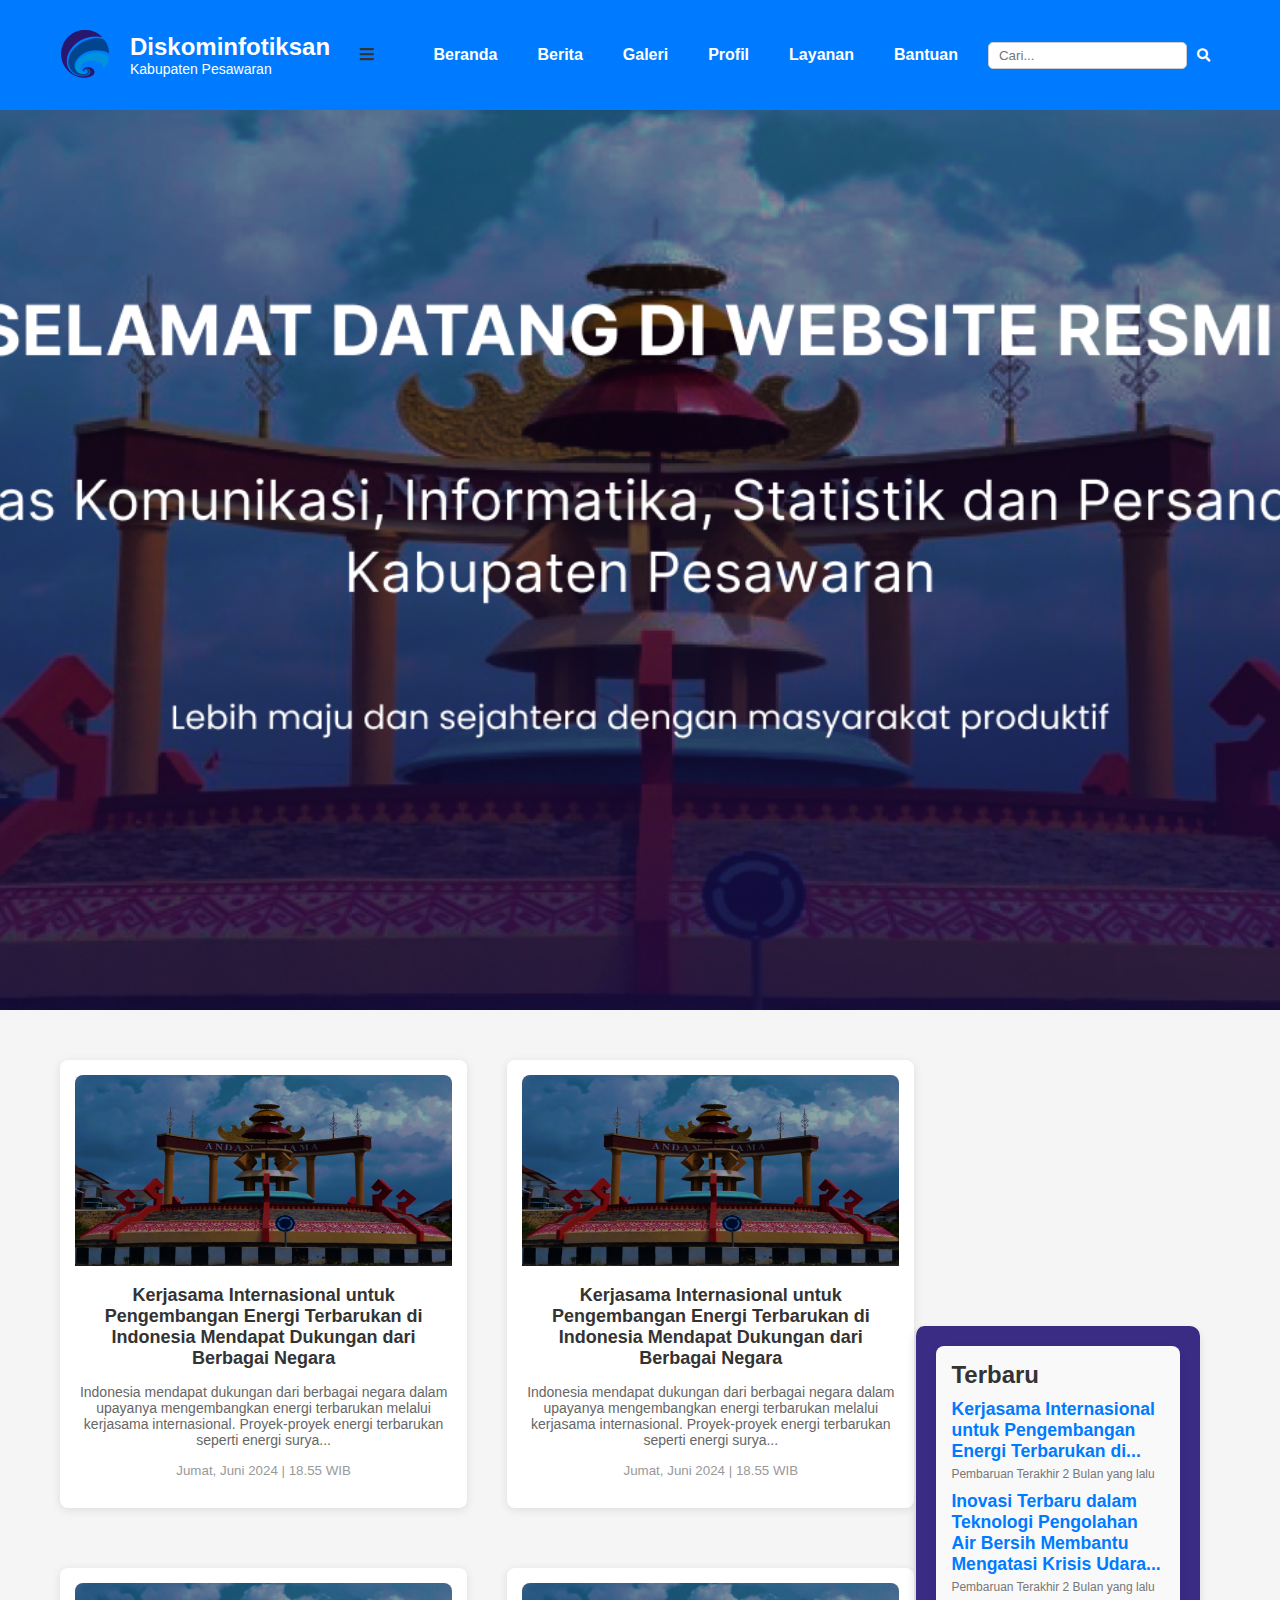
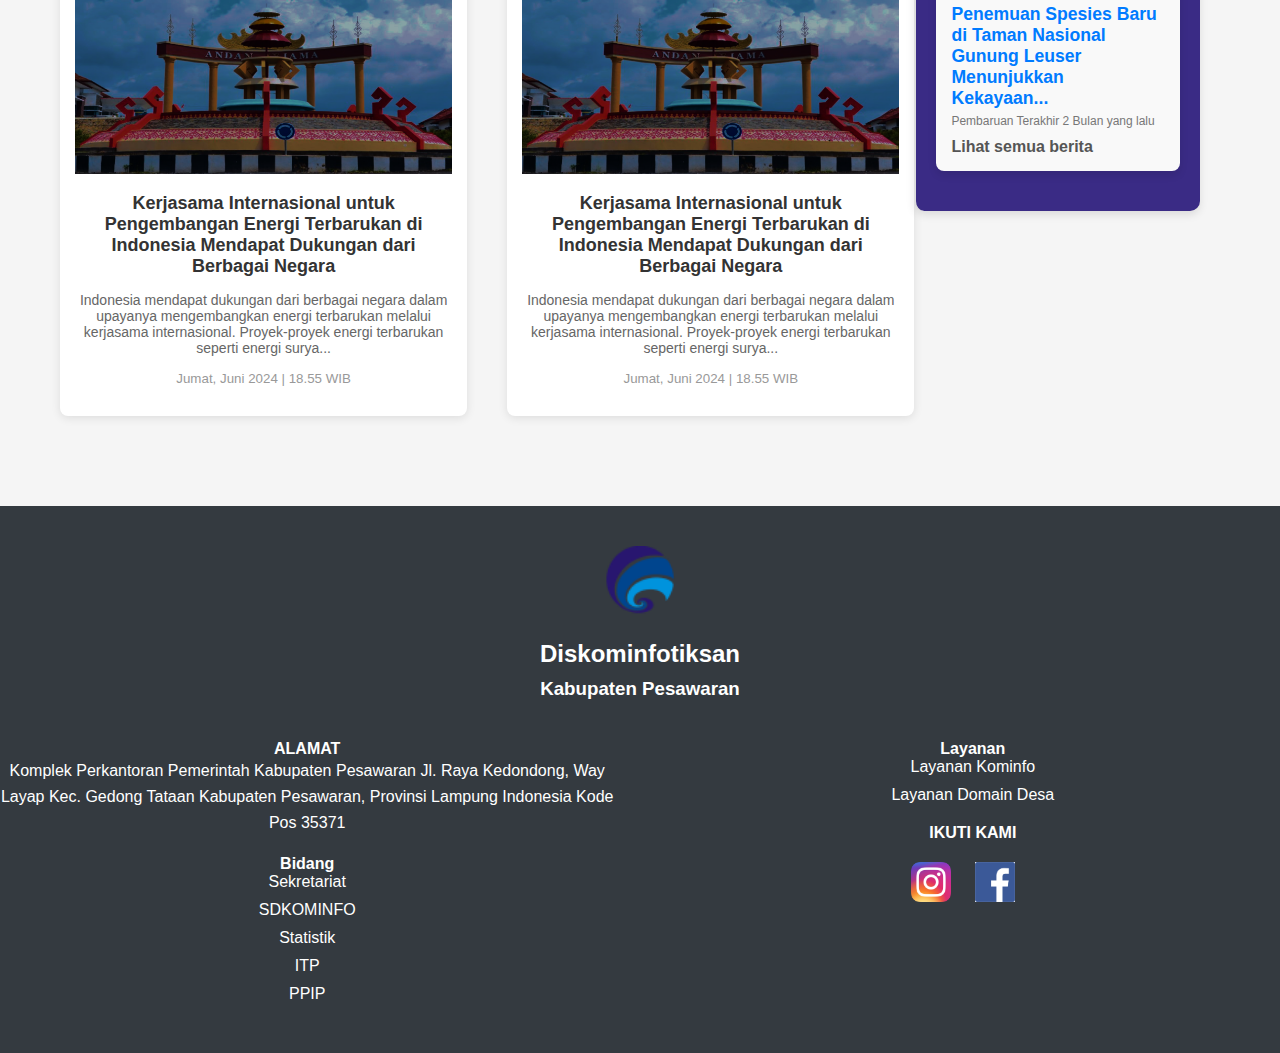
<file: index.html>
<!DOCTYPE html>
<html lang="en">
  <head>
    <meta charset="UTF-8" />
    <meta name="viewport" content="width=device-width, initial-scale=1.0" />
    <title>Diskominfotiksan</title>
    <link rel="stylesheet" href="style.css" />
    <link
      rel="stylesheet"
      href="https://cdnjs.cloudflare.com/ajax/libs/font-awesome/5.15.3/css/all.min.css"
    />
    <link
    href="https://fonts.googleapis.com/css2?family=Roboto:wght@400;700&display=swap"
    rel="stylesheet"
  />
  </head>
  <body>
    <header>
      <div class="container">
        <div class="logo">
          <img src="assets/logo-diskominfo.png" alt="Logo" />
          <div class="logo-text">
            <h2>Diskominfotiksan</h2>
            <p>Kabupaten Pesawaran</p>
          </div>
        </div>
        <div class="menu-toggle">
          <i class="fas fa-bars"></i>
        </div>
        <div class="nav-search-container">
          <nav class="nav">
            <ul class="nav-menu">
              <li><a href="index.html" class="nav-link">Beranda</a></li>
              <li><a href="navbar/berita.html" class="nav-link">Berita</a></li>
              <li><a href="navbar/galeri.html" class="nav-link">Galeri</a></li>
              <li><a href="navbar/profil.html" class="nav-link">Profil</a></li>
              <li><a href="navbar/layanan.html" class="nav-link">Layanan</a></li>
              <li><a href="navbar/bantuan.html" class="nav-link">Bantuan</a></li>
            </ul>
          </nav>
          <div class="search">
            <input type="text" placeholder="Cari..." class="search-input" />
            <button type="submit" class="search-btn">
              <i class="fas fa-search"></i>
            </button>
          </div>
        </div>
      </div>
    </header>
    

    <div class="slider-container">
      <img
        src="assets/Slider01.png"
        alt="Selamat datang di Kominfotiksan"
        class="slider-image"
      />
    </div>

    <div class="main-content-container">
      <div class="container">
        <div class="content">
          <div class="row">
            <div class="card">
              <img src="assets/Slider1.png" alt="Kerjasama Internasional" />
              <h2>
                Kerjasama Internasional untuk Pengembangan Energi Terbarukan di
                Indonesia Mendapat Dukungan dari Berbagai Negara
              </h2>
              <p>
                Indonesia mendapat dukungan dari berbagai negara dalam upayanya
                mengembangkan energi terbarukan melalui kerjasama internasional.
                Proyek-proyek energi terbarukan seperti energi surya...
              </p>
              <small>Jumat, Juni 2024 | 18.55 WIB</small>
            </div>
    
            <div class="card">
              <img src="assets/Slider1.png" alt="Kerjasama Internasional" />
              <h2>
                Kerjasama Internasional untuk Pengembangan Energi Terbarukan di
                Indonesia Mendapat Dukungan dari Berbagai Negara
              </h2>
              <p>
                Indonesia mendapat dukungan dari berbagai negara dalam upayanya
                mengembangkan energi terbarukan melalui kerjasama internasional.
                Proyek-proyek energi terbarukan seperti energi surya...
              </p>
              <small>Jumat, Juni 2024 | 18.55 WIB</small>
            </div>
          </div>
          <div class="row">
            <div class="card">
              <img src="assets/Slider1.png" alt="Kerjasama Internasional" />
              <h2>
                Kerjasama Internasional untuk Pengembangan Energi Terbarukan di
                Indonesia Mendapat Dukungan dari Berbagai Negara
              </h2>
              <p>
                Indonesia mendapat dukungan dari berbagai negara dalam upayanya
                mengembangkan energi terbarukan melalui kerjasama internasional.
                Proyek-proyek energi terbarukan seperti energi surya...
              </p>
              <small>Jumat, Juni 2024 | 18.55 WIB</small>
            </div>
    
            <div class="card">
              <img src="assets/Slider1.png" alt="Kerjasama Internasional" />
              <h2>
                Kerjasama Internasional untuk Pengembangan Energi Terbarukan di
                Indonesia Mendapat Dukungan dari Berbagai Negara
              </h2>
              <p>
                Indonesia mendapat dukungan dari berbagai negara dalam upayanya
                mengembangkan energi terbarukan melalui kerjasama internasional.
                Proyek-proyek energi terbarukan seperti energi surya...
              </p>
              <small>Jumat, Juni 2024 | 18.55 WIB</small>
            </div>
          </div>
        </div>

          <div class="sidebar">
            <div class="latest">
              <h3>Terbaru</h3>
              <div class="item">
                <h4>
                  Kerjasama Internasional untuk Pengembangan Energi Terbarukan
                  di...
                </h4>
                <p>Pembaruan Terakhir 2 Bulan yang lalu</p>
              </div>
              <div class="item">
                <h4>
                  Inovasi Terbaru dalam Teknologi Pengolahan Air Bersih Membantu
                  Mengatasi Krisis Udara...
                </h4>
                <p>Pembaruan Terakhir 2 Bulan yang lalu</p>
              </div>
              <div class="item">
                <h4>
                  Penemuan Spesies Baru di Taman Nasional Gunung Leuser
                  Menunjukkan Kekayaan...
                </h4>
                <p>Pembaruan Terakhir 2 Bulan yang lalu</p>
              </div>
              <a href="#" style="text-decoration: none; color: #555"
                >Lihat semua berita</a
              >
            </div>
          </div>
        </div>
      </div>
    </div>

    <!-- Footer Section -->
    <footer>
      <!-- Logo and Name at the top -->
      <div class="footer-header">
        <img src="assets/logo-diskominfo.png" alt="Logo" class="footer-logo" />
        <div class="footer-logo-text">
          <h2>Diskominfotiksan</h2>
          <h3>Kabupaten Pesawaran</h3>
        </div>
      </div>

      <!-- Footer content in two columns below the logo -->
      <div class="footer-content">
        <div class="footer-left">
          <h4>ALAMAT</h4>
          <p>
            Komplek Perkantoran Pemerintah Kabupaten Pesawaran Jl. Raya
            Kedondong, Way Layap Kec. Gedong Tataan Kabupaten Pesawaran,
            Provinsi Lampung Indonesia Kode Pos 35371
          </p>

          <h4>Bidang</h4>
          <ul>
            <li>Sekretariat</li>
            <li>SDKOMINFO</li>
            <li>Statistik</li>
            <li>ITP</li>
            <li>PPIP</li>
          </ul>
        </div>
        <div class="footer-right">
          <h4>Layanan</h4>
          <ul>
            <li>Layanan Kominfo</li>
            <li>Layanan Domain Desa</li>
          </ul>

          <h4>IKUTI KAMI</h4>
          <div class="social-icons">
            <a href="https://www.instagram.com" target="instagram">
              <img src="assets/Instagram_icon.png.webp" alt="Instagram" />
            </a>
            <a href="https://www.facebook.com" target="facebook">
              <img src="assets/fb.png" alt="Facebook" />
            </a>
          </div>
        </div>
      </div>
    </footer>

    <script src="scripts.js"></script>
  </body>
</html>
</file>
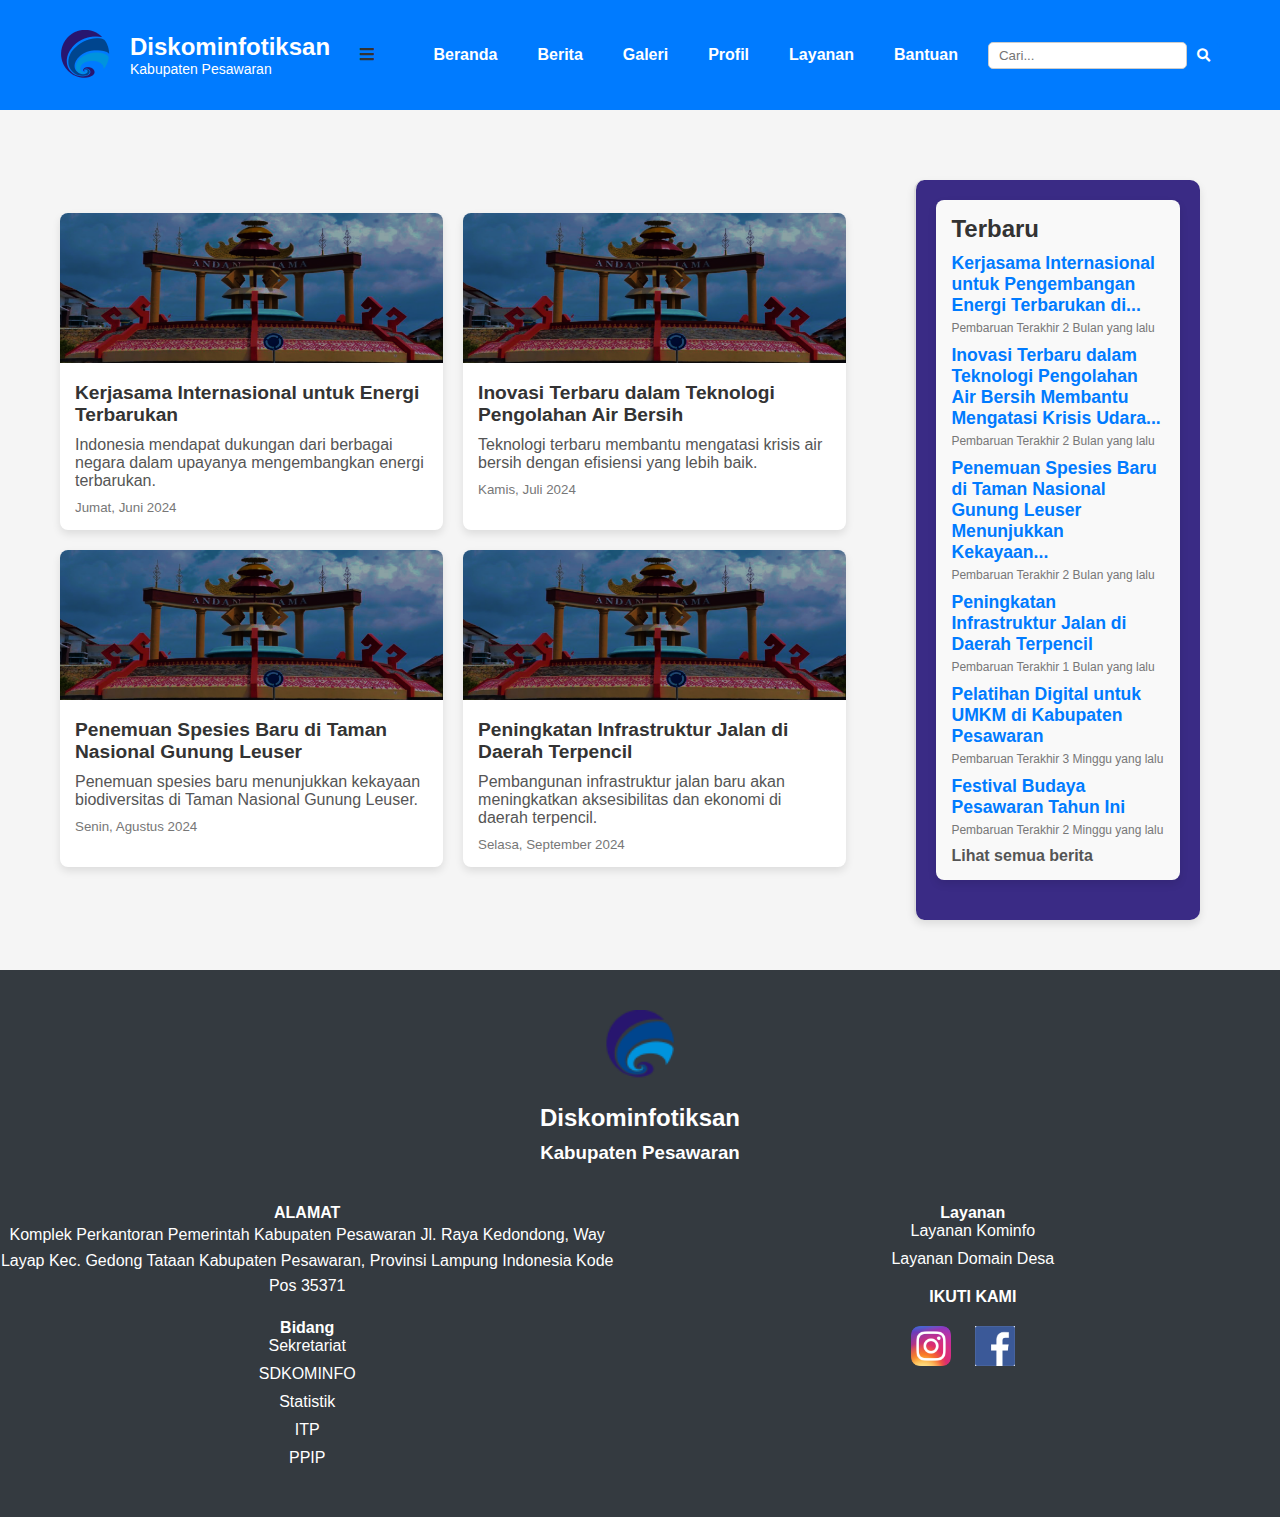
<file: navbar/berita.html>
<!DOCTYPE html>
<html lang="id">
  <head>
    <meta charset="UTF-8" />
    <meta name="viewport" content="width=device-width, initial-scale=1.0" />
    <title>Berita - Diskominfotiksan</title>
    <link rel="stylesheet" href="../style.css" />
    <link
      rel="stylesheet"
      href="https://cdnjs.cloudflare.com/ajax/libs/font-awesome/5.15.3/css/all.min.css"
    />
    <link
      href="https://fonts.googleapis.com/css2?family=Roboto:wght@400;700&display=swap"
      rel="stylesheet"
    />
  </head>
  <body>
    <header>
      <div class="container">
        <div class="logo">
          <img src="../assets/logo-diskominfo.png" alt="Logo" />
          <div class="logo-text">
            <h2>Diskominfotiksan</h2>
            <p>Kabupaten Pesawaran</p>
          </div>
        </div>
        <div class="menu-toggle">
          <i class="fas fa-bars"></i>
        </div>
        <div class="nav-search-container">
          <nav class="nav">
            <ul class="nav-menu">
              <li><a href="../index.html" class="nav-link">Beranda</a></li>
              <li><a href="berita.html" class="nav-link">Berita</a></li>
              <li><a href="galeri.html" class="nav-link">Galeri</a></li>
              <li><a href="profil.html" class="nav-link">Profil</a></li>
              <li><a href="layanan.html" class="nav-link">Layanan</a></li>
              <li><a href="bantuan.html" class="nav-link">Bantuan</a></li>
            </ul>
          </nav>
          <div class="search">
            <input type="text" placeholder="Cari..." class="search-input" />
            <button type="submit" class="search-btn">
              <i class="fas fa-search"></i>
            </button>
          </div>
        </div>
      </div>
    </header>

    <div class="main-content-container">
      <div class="container">
        <div class="content">
          <div class="news-grid">
            <div class="news-card">
              <img
                src="../assets/Slider1.png"
                alt="Kerjasama Internasional"
                class="news-image"
              />
              <div class="news-info">
                <h3>Kerjasama Internasional untuk Energi Terbarukan</h3>
                <p>
                  Indonesia mendapat dukungan dari berbagai negara dalam
                  upayanya mengembangkan energi terbarukan.
                </p>
                <small>Jumat, Juni 2024</small>
              </div>
            </div>

            <div class="news-card">
              <img
                src="../assets/Slider1.png"
                alt="Inovasi Teknologi Air Bersih"
                class="news-image"
              />
              <div class="news-info">
                <h3>Inovasi Terbaru dalam Teknologi Pengolahan Air Bersih</h3>
                <p>
                  Teknologi terbaru membantu mengatasi krisis air bersih dengan
                  efisiensi yang lebih baik.
                </p>
                <small>Kamis, Juli 2024</small>
              </div>
            </div>

            <div class="news-card">
              <img
                src="../assets/Slider1.png"
                alt="Penemuan Spesies Baru"
                class="news-image"
              />
              <div class="news-info">
                <h3>Penemuan Spesies Baru di Taman Nasional Gunung Leuser</h3>
                <p>
                  Penemuan spesies baru menunjukkan kekayaan biodiversitas di
                  Taman Nasional Gunung Leuser.
                </p>
                <small>Senin, Agustus 2024</small>
              </div>
            </div>

            <div class="news-card">
              <img
                src="../assets/Slider1.png"
                alt="Peningkatan Infrastruktur Jalan"
                class="news-image"
              />
              <div class="news-info">
                <h3>Peningkatan Infrastruktur Jalan di Daerah Terpencil</h3>
                <p>
                  Pembangunan infrastruktur jalan baru akan meningkatkan
                  aksesibilitas dan ekonomi di daerah terpencil.
                </p>
                <small>Selasa, September 2024</small>
              </div>
            </div>
          </div>
        </div>

        <div class="sidebar">
          <div class="latest">
            <h3>Terbaru</h3>
            <div class="item">
              <h4>
                Kerjasama Internasional untuk Pengembangan Energi Terbarukan
                di...
              </h4>
              <p>Pembaruan Terakhir 2 Bulan yang lalu</p>
            </div>
            <div class="item">
              <h4>
                Inovasi Terbaru dalam Teknologi Pengolahan Air Bersih Membantu
                Mengatasi Krisis Udara...
              </h4>
              <p>Pembaruan Terakhir 2 Bulan yang lalu</p>
            </div>
            <div class="item">
              <h4>
                Penemuan Spesies Baru di Taman Nasional Gunung Leuser
                Menunjukkan Kekayaan...
              </h4>
              <p>Pembaruan Terakhir 2 Bulan yang lalu</p>
            </div>
            <div class="item">
              <h4>Peningkatan Infrastruktur Jalan di Daerah Terpencil</h4>
              <p>Pembaruan Terakhir 1 Bulan yang lalu</p>
            </div>
            <div class="item">
              <h4>Pelatihan Digital untuk UMKM di Kabupaten Pesawaran</h4>
              <p>Pembaruan Terakhir 3 Minggu yang lalu</p>
            </div>
            <div class="item">
              <h4>Festival Budaya Pesawaran Tahun Ini</h4>
              <p>Pembaruan Terakhir 2 Minggu yang lalu</p>
            </div>
            <a href="#" style="text-decoration: none; color: #555"
              >Lihat semua berita</a
            >
          </div>
        </div>
      </div>
    </div>

    <footer>
      <div class="footer-header">
        <img
          src="../assets/logo-diskominfo.png"
          alt="Logo"
          class="footer-logo"
        />
        <div class="footer-logo-text">
          <h2>Diskominfotiksan</h2>
          <h3>Kabupaten Pesawaran</h3>
        </div>
      </div>

      <div class="footer-content">
        <div class="footer-left">
          <h4>ALAMAT</h4>
          <p>
            Komplek Perkantoran Pemerintah Kabupaten Pesawaran Jl. Raya
            Kedondong, Way Layap Kec. Gedong Tataan Kabupaten Pesawaran,
            Provinsi Lampung Indonesia Kode Pos 35371
          </p>

          <h4>Bidang</h4>
          <ul>
            <li>Sekretariat</li>
            <li>SDKOMINFO</li>
            <li>Statistik</li>
            <li>ITP</li>
            <li>PPIP</li>
          </ul>
        </div>
        <div class="footer-right">
          <h4>Layanan</h4>
          <ul>
            <li>Layanan Kominfo</li>
            <li>Layanan Domain Desa</li>
          </ul>

          <h4>IKUTI KAMI</h4>
          <div class="social-icons">
            <a href="https://www.instagram.com" target="_blank">
              <img src="../assets/Instagram_icon.png.webp" alt="Instagram" />
            </a>
            <a href="https://www.facebook.com" target="_blank">
              <img src="../assets/fb.png" alt="Facebook" />
            </a>
          </div>
        </div>
      </div>
    </footer>

    <script src="../scripts.js"></script>
  </body>
</html>
</file>
<file: style.css>
/* Existing Styles (unchanged) */
body {
  font-family: Arial, sans-serif;
  margin: 0;
  padding: 0;
  box-sizing: border-box;
  color: #333;
}

header {
  background-color: #007bff;
  padding: 20px 0;
}

.container {
  width: 90%;
  max-width: 1200px;
  margin: 0 auto;
  display: flex;
  justify-content: space-between;
  align-items: center;
}

.logo {
  display: flex;
  align-items: center;
}

.logo img {
  width: 50px;
  margin-right: 15px;
}

.logo-text h2 {
  margin: 0;
  font-size: 24px;
  color: #fff;
}

.logo-text p {
  margin: 0;
  color: #fff;
  font-size: 14px;
}

.nav-search-container {
  display: flex;
  align-items: center;
}

.nav {
  display: flex;
}

.nav ul {
  list-style: none;
  display: flex;
  margin: 0;
  padding: 0;
}

.nav ul li {
  margin-left: 20px;
}

.nav ul li a {
  text-decoration: none;
  color: #fff;
  font-weight: bold;
  transition: color 0.3s;
}

.nav ul li a:hover {
  color: #ffd700;
}

.search {
  display: flex;
  align-items: center;
  margin-left: 10px;
}

.search-input {
  border: none;
  padding: 8px 10px;
  border-radius: 20px 0 0 20px;
  outline: none;
}

.search-btn {
  border: none;
  background-color: #ffd700;
  color: #007bff;
  padding: 8px 15px;
  border-radius: 0 20px 20px 0;
  cursor: pointer;
}

/* Animasi untuk Card */
/* Kontainer utama untuk card */
.main-content-container {
  padding: 20px;
}

/* Mengatur tata letak card dengan Flexbox */
.content {
  display: flex;
  flex-wrap: wrap;
  gap: 20px; /* Jarak antar card */
}

/* Gaya untuk card */
.card {
  background-color: #fff;
  border-radius: 10px;
  box-shadow: 0 4px 8px rgba(0, 0, 0, 0.1);
  transition: transform 0.3s ease, box-shadow 0.3s ease;
  overflow: hidden;
  flex: 1 1 calc(50% - 20px); /* Dua card per baris dengan jarak */
  max-width: calc(50% - 20px); /* Maksimum lebar card */
  margin-bottom: 20px; /* Jarak bawah card */
}

.card img {
  width: 100%;
  height: auto;
  transition: opacity 0.3s ease;
}

.card:hover {
  transform: translateY(-10px);
  box-shadow: 0 8px 16px rgba(0, 0, 0, 0.2);
}

.card:hover img {
  opacity: 0.8;
}

.card h2 {
  font-size: 1.2em;
  margin: 15px;
  transition: color 0.3s ease;
}

.card:hover h2 {
  color: #007bff; /* Warna teks saat hover */
}

.card p {
  margin: 15px;
  color: #555;
}

.card small {
  display: block;
  margin: 15px;
  color: #777;
}

/* Responsif untuk perangkat kecil */
@media (max-width: 768px) {
  .card {
    flex: 1 1 100%; /* Card akan mengambil 100% lebar pada perangkat kecil */
    max-width: 100%; /* Maksimum lebar card pada perangkat kecil */
  }
}

/* Sidebar Styling */
.sidebar {
  background-color: #f4f4f4;
  padding: 20px;
  border-radius: 8px;
  box-shadow: 0 4px 8px rgba(0, 0, 0, 0.1);
}

.sidebar .latest {
  margin-bottom: 20px;
}

.sidebar h3 {
  margin-top: 0;
}

.sidebar .item {
  margin-bottom: 15px;
}

.sidebar .item h4 {
  margin: 0;
}

.sidebar a {
  color: #007bff;
  text-decoration: none;
}

.sidebar a:hover {
  text-decoration: underline;
}

/* Responsif Sidebar */
@media (max-width: 768px) {
  .sidebar {
    position: relative;
    width: 100%;
    box-shadow: none; /* Hapus bayangan untuk tampilan lebih bersih */
    border-radius: 0;
  }

  .sidebar .latest {
    margin-bottom: 10px;
  }
}

/* Slider Styling */
.slider-container {
  position: relative;
  width: 100%;
  height: 100vh;
  overflow: hidden;
}

.slider-image {
  width: 100%;
  height: 100%;
  object-fit: cover;
}

.text-content {
  position: absolute;
  top: 50%;
  left: 50%;
  transform: translate(-50%, -50%);
  color: #fff;
  text-align: center;
}

.text-content h1,
.text-content p {
  margin: 0;
  padding: 0;
}

footer {
  background-color: #343a40;
  color: #fff;
  padding: 40px 0;
}

.container {
  width: 90%;
  max-width: 1200px;
  margin: 0 auto;
}

.footer-header {
  text-align: center;
  margin-bottom: 20px;
}

.footer-logo {
  width: 70px;
  margin-bottom: 10px;
}

.footer-logo-text h2,
.footer-logo-text h3 {
  margin: 10px 5px;
  color: #fff;
}

.footer-content {
  display: flex;
  justify-content: space-between;
  flex-wrap: wrap;
  margin-top: 20px;
}

.footer-left,
.footer-right {
  width: 48%;
}

.footer-left h4,
.footer-right h4 {
  text-align: center;
  margin-top: 20px;
  color: #fff;
}

.footer-left ul,
.footer-right ul {
  list-style: none;
  padding: 0px;
  margin: 0px;
  color: #fff;
}

.footer-left ul li,
.footer-right ul li {
  margin-bottom: 10px;
  text-align: center;
}

.footer-left p {
  text-align: center;
  line-height: 1.6;
  color: #fff;
}

.social-icons {
  text-align: center;
  margin-top: 20px;
}

.social-icons a {
  text-align: center;
  margin-right: 20px;
  display: inline-block;
}

.social-icons img {
  text-align: center;
  width: 40px;
  transition: transform 0.3s;
}

.social-icons img:hover {
  transform: scale(1.1);
}

/* Responsive Design */
@media (max-width: 768px) {
  .footer-content {
    flex-direction: column;
    align-items: center;
  }

  .footer-left,
  .footer-right {
    width: 100%;
    text-align: center;
  }

  .footer-left ul,
  .footer-right ul {
    padding: 0;
    text-align: center;
  }
}

/* Added Styles for New Sections */

/* Main Content Container */
.main-content-container {
  display: flex;
  justify-content: center;
  margin: 20px 0;
}

.container {
  width: 100%;
  max-width: 1200px;
  display: flex;
}

/* Content Wrapper */
.content {
  width: 75%; /* Main content area takes up 75% of the width */
}

.row {
  display: flex;
  justify-content: space-between;
  margin-bottom: 20px;
}

/* Card Styling */
.card {
  background-color: #fff;
  border-radius: 8px;
  box-shadow: 0 2px 10px rgba(0, 0, 0, 0.1);
  padding: 15px;
  width: 48%; /* Cards take up nearly half of the row's width */
  text-align: center;
  margin-right: 4%; /* Adds space between the cards */
}

.row .card:last-child {
  margin-right: 0; /* Remove margin for the last card in the row */
}

.card img {
  width: 100%;
  height: auto;
  border-radius: 8px 8px 0 0;
}

.card h2 {
  font-size: 18px;
  margin-top: 15px;
  color: #333;
}

.card p {
  font-size: 14px;
  margin: 10px 0;
  color: #666;
}

.card small {
  display: block;
  color: #999;
}

/* Sidebar Styling */
.sidebar {
  width: 25%; /* Sidebar takes up 25% of the width */
  padding-left: 20px;
  border-left: 2px solid #ddd; /* Optional: Adds a separator line */
}

.sidebar h3 {
  font-size: 18px;
  color: #333;
}

.sidebar p {
  font-size: 14px;
  color: #666;
}

/* Responsive Design */
@media (max-width: 768px) {
  .container {
    flex-direction: column; /* Stack the main content and sidebar vertically */
  }

  .content,
  .sidebar {
    width: 100%; /* Full width for both content and sidebar */
  }

  .row {
    flex-direction: column; /* Stack cards vertically */
  }

  .card {
    width: 100%; /* Full width for each card */
    margin-bottom: 20px; /* Add spacing between cards */
    margin-right: 0; /* Remove margin-right for mobile view */
  }
}
/* Sidebar Styling */
.sidebar {
  width: 30%;
}

.sidebar .latest {
  background-color: #fff;
  padding: 15px;
  border-radius: 8px;
  box-shadow: 0 2px 10px rgba(0, 0, 0, 0.1);
}

.sidebar .latest h3 {
  font-size: 18px;
  margin-bottom: 10px;
  color: #333;
}

.sidebar .item {
  margin-bottom: 15px;
}

.sidebar .item h4 {
  font-size: 16px;
  color: #007bff;
  margin-bottom: 5px;
  cursor: pointer;
}

.sidebar .item p {
  font-size: 12px;
  color: #777;
}

/* Button for Viewing All News */
.view-all-news-btn {
  display: block;
  text-align: center;
  background-color: #007bff;
  color: #fff;
  padding: 10px 20px;
  border-radius: 5px;
  text-decoration: none;
  margin-top: 20px;
}

.view-all-news-btn:hover {
  background-color: #0056b3;
}

/* Style untuk berita */
.news-grid {
  display: grid;
  grid-template-columns: repeat(auto-fill, minmax(250px, 1fr));
  gap: 20px;
  margin: 20px 0;
}

.news-card {
  background: #fff;
  border-radius: 8px;
  box-shadow: 0 4px 8px rgba(0, 0, 0, 0.1);
  overflow: hidden;
  transition: transform 0.3s;
}

.news-card:hover {
  transform: scale(1.03);
}

.news-image {
  width: 100%;
  height: 150px;
  object-fit: cover;
}

.news-info {
  padding: 15px;
}

.news-info h3 {
  margin: 0;
  font-size: 1.2rem;
  color: #333;
}

.news-info p {
  margin: 10px 0;
  color: #555;
}

.news-info small {
  display: block;
  color: #777;
}

/* Style untuk sidebar */
.sidebar {
  margin-top: 20px;
}

.sidebar .latest {
  background: #f9f9f9;
  border-radius: 8px;
  padding: 15px;
  box-shadow: 0 4px 8px rgba(0, 0, 0, 0.1);
}

.sidebar .latest h3 {
  margin-top: 0;
  font-size: 1.5rem;
}

.sidebar .latest .item {
  margin-bottom: 10px;
}

.sidebar .latest .item h4 {
  margin: 0;
  font-size: 1.1rem;
}

.sidebar .latest .item p {
  margin: 5px 0;
  color: #777;
}

.sidebar .latest a {
  color: #555;
  text-decoration: none;
  font-weight: bold;
}

/* Style untuk berita */
.news-grid {
  display: grid;
  grid-template-columns: repeat(auto-fill, minmax(250px, 1fr));
  gap: 20px;
  margin: 20px 0;
}

.news-card {
  background: #fff;
  border-radius: 8px;
  box-shadow: 0 4px 8px rgba(0, 0, 0, 0.1);
  overflow: hidden;
  transition: transform 0.3s;
}

.news-card:hover {
  transform: scale(1.03);
}

.news-image {
  width: 100%;
  height: 150px;
  object-fit: cover;
}

.news-info {
  padding: 15px;
}

.news-info h3 {
  margin: 0;
  font-size: 1.2rem;
  color: #333;
}

.news-info p {
  margin: 10px 0;
  color: #555;
}

.news-info small {
  display: block;
  color: #777;
}

.sidebar {
  margin-top: 20px;
}

.sidebar .latest {
  background: #f9f9f9;
  border-radius: 8px;
  padding: 15px;
  box-shadow: 0 4px 8px rgba(0, 0, 0, 0.1);
}

.sidebar .latest h3 {
  margin-top: 0;
  font-size: 1.5rem;
}

.sidebar .latest .item {
  margin-bottom: 10px;
}

.sidebar .latest .item h4 {
  margin: 0;
  font-size: 1.1rem;
}

.sidebar .latest .item p {
  margin: 5px 0;
  color: #777;
}

.sidebar .latest a {
  color: #555;
  text-decoration: none;
  font-weight: bold;
}

/* Style untuk galeri */
/* CSS untuk mempercantik tampilan galeri foto dan video */
body {
  font-family: "Roboto", sans-serif;
  margin: 0;
  padding: 0;
  background-color: #f9f9f9;
}

.container {
  display: flex;
  justify-content: space-between;
  align-items: center;
  padding: 20px;
}

.logo {
  display: flex;
  align-items: center;
}

.logo img {
  width: 50px;
  margin-right: 10px;
}

.nav-search-container {
  display: flex;
  align-items: center;
}

.nav ul {
  list-style-type: none;
  margin: 0;
  padding: 0;
  display: flex;
}

.nav-link {
  text-decoration: none;
  color: #333;
  margin-right: 20px;
  font-weight: 700;
}

.nav-link.active {
  color: #007bff;
}

.search {
  display: flex;
}

.search-input {
  padding: 5px 10px;
  border: 1px solid #ddd;
  border-radius: 20px 0 0 20px;
}

.search-btn {
  background-color: #007bff;
  border: none;
  padding: 5px 10px;
  border-radius: 0 20px 20px 0;
  color: #fff;
  cursor: pointer;
}

.gallery-container {
  padding: 40px 20px;
  background-color: #fff;
  max-width: 1200px;
  margin: 0 auto;
  border-radius: 8px;
  box-shadow: 0 0 10px rgba(0, 0, 0, 0.1);
}

.gallery-container h2 {
  text-align: center;
  margin-bottom: 30px;
  color: #333;
  font-size: 2rem;
}

.gallery-container section {
  margin-bottom: 40px;
}

.gallery-container h3 {
  text-align: center;
  margin-bottom: 20px;
  color: #333;
  font-size: 1.5rem;
}

.gallery-grid {
  display: grid;
  grid-template-columns: repeat(auto-fit, minmax(280px, 1fr));
  gap: 20px;
}

.gallery-item {
  position: relative;
  overflow: hidden;
  border-radius: 8px;
  box-shadow: 0 4px 8px rgba(0, 0, 0, 0.1);
  transition: transform 0.3s ease-in-out;
}

.gallery-item:hover {
  transform: scale(1.05);
}

.gallery-image,
.gallery-video {
  width: 100%;
  height: auto;
  display: block;
}

.gallery-caption {
  background: rgba(0, 0, 0, 0.7);
  color: #fff;
  padding: 15px;
  position: absolute;
  bottom: 0;
  width: 100%;
  text-align: center;
}

.lihat-semua {
  display: block;
  text-align: center;
  margin-top: 20px;
  color: #007bff;
  text-decoration: none;
  font-weight: bold;
}

/* style halaman profil */
body {
  font-family: Arial, sans-serif;
  margin: 0;
  padding: 0;
  background-color: #f5f5f5;
  color: #333;
}

.container {
  max-width: 1200px;
  margin: 0 auto;
  padding: 20px;
}

.breadcrumb {
  margin-bottom: 20px;
  font-size: 14px;
  color: #fff;
  background-color: #6c63ff;
  padding: 10px 20px;
  border-radius: 8px;
}

.breadcrumb a {
  color: #fff;
  text-decoration: none;
  margin-right: 5px;
}

.breadcrumb a:hover {
  text-decoration: underline;
}

.profile-page {
  display: flex;
  gap: 20px;
}

.sidebar {
  width: 250px;
  background-color: #3b3b98;
  padding: 20px;
  border-radius: 8px;
  position: relative;
}

.back-button {
  background-color: #6c63ff;
  color: #fff;
  border: none;
  padding: 10px;
  border-radius: 50%;
  cursor: pointer;
  position: absolute;
  top: 20px;
  left: -30px;
}

.menu {
  list-style: none;
  padding: 0;
  margin: 60px 0 0 0;
}

.menu li {
  margin-bottom: 15px;
}

.menu a {
  color: #fff;
  text-decoration: none;
  font-size: 16px;
}

.menu a:hover,
.menu a.active {
  text-decoration: underline;
  font-weight: bold;
}

.profile-content {
  flex: 1;
  background-color: #fff;
  padding: 20px;
  border-radius: 8px;
  box-shadow: 0px 0px 10px rgba(0, 0, 0, 0.1);
}

.profile-content h2 {
  color: #3b3b98;
  font-size: 24px;
  margin-bottom: 20px;
}

.profile-details {
  display: flex;
  align-items: center;
  gap: 20px;
}

.profile-picture {
  width: 150px;
  height: 200px;
  border-radius: 8px;
  object-fit: cover;
  background-color: #e5e5e5;
}

.profile-info {
  font-size: 16px;
}

.profile-info p {
  margin-bottom: 10px;
}

/* style halaman profil */
.container.profile-container {
  display: flex;
  max-width: 1200px;
  margin: 20px auto;
  padding: 20px;
  background-color: white;
  border-radius: 10px;
}

.sidebar {
  width: 25%;
  background-color: #3a2b85;
  color: white;
  padding: 20px;
  border-radius: 10px;
  margin-right: 20px;
}

.sidebar h2 {
  font-size: 22px;
  margin-bottom: 20px;
}

.sidebar ul {
  list-style: none;
  padding: 0;
}

.sidebar ul li {
  margin-bottom: 10px;
}

.sidebar ul li a {
  color: white;
  text-decoration: none;
  font-size: 18px;
}

.profile-content {
  width: 75%;
  background-color: white;
  padding: 20px;
  border-radius: 10px;
}

.profile-content img {
  max-width: 200px;
  border-radius: 10px;
  margin-bottom: 20px;
}

.profile-content h2 {
  font-size: 24px;
  margin-bottom: 10px;
}

.profile-content p {
  font-size: 18px;
  line-height: 1.6;
}

.profile-content h4 {
  margin-top: 20px;
  margin-bottom: 10px;
  font-size: 20px;
}
.nav-item.active {
  font-weight: bold;
  color: #ffcc00;
}

/* Style untuk container layanan */
.service-container {
  padding: 40px 20px;
  background-color: #fff;
  max-width: 1200px;
  margin: 0 auto;
  border-radius: 8px;
  box-shadow: 0 0 10px rgba(0, 0, 0, 0.1);
}

.service-container h2 {
  text-align: center;
  margin-bottom: 30px;
  color: #333;
  font-size: 2rem;
}

/* Style untuk grid layanan */
.service-grid {
  display: grid;
  grid-template-columns: repeat(auto-fit, minmax(280px, 1fr));
  gap: 20px;
}

/* Style untuk item layanan */
.service-item {
  position: relative;
  overflow: hidden;
  border-radius: 8px;
  box-shadow: 0 4px 8px rgba(0, 0, 0, 0.1);
  transition: transform 0.3s ease-in-out, box-shadow 0.3s ease-in-out;
  padding: 20px;
  background-color: #007bff;
  color: #fff;
  text-align: center;
}

.service-item:hover {
  transform: scale(1.05);
  box-shadow: 0 6px 12px rgba(0, 0, 0, 0.2);
}

/* Style untuk ikon layanan */
.service-icon {
  font-size: 50px;
  margin-bottom: 20px;
  animation: bounce 2s infinite;
}

/* Style untuk judul layanan */
.service-title {
  font-size: 1.5rem;
  margin-bottom: 10px;
}

/* Style untuk deskripsi layanan */
.service-description {
  font-size: 1rem;
  line-height: 1.5;
}

/* Animasi Bounce */
@keyframes bounce {
  0%,
  20%,
  50%,
  80%,
  100% {
    transform: translateY(0);
  }
  40% {
    transform: translateY(-20px);
  }
  60% {
    transform: translateY(-10px);
  }
}

/* Style untuk container FAQ */
.faq-container {
  padding: 40px 20px;
  max-width: 1200px;
  margin: 0 auto;
  background-color: #f9f9f9;
  border-radius: 8px;
  box-shadow: 0 0 10px rgba(0, 0, 0, 0.1);
}

.faq-container h2 {
  text-align: center;
  margin-bottom: 20px;
  color: #007bff;
  font-size: 2rem;
}

.intro-text {
  text-align: center;
  margin-bottom: 40px;
  font-size: 1.2rem;
  color: #555;
}

/* Style untuk grid FAQ */
.faq-grid {
  display: grid;
  grid-template-columns: repeat(auto-fit, minmax(280px, 1fr));
  gap: 20px;
}

/* Style untuk item FAQ */
.faq-item {
  background-color: #fff;
  padding: 20px;
  border-radius: 8px;
  box-shadow: 0 4px 8px rgba(0, 0, 0, 0.1);
  transition: transform 0.3s ease-in-out, box-shadow 0.3s ease-in-out;
}

.faq-item:hover {
  transform: scale(1.05);
  box-shadow: 0 6px 12px rgba(0, 0, 0, 0.2);
}

/* Style untuk pertanyaan */
.faq-question {
  margin-bottom: 10px;
  font-size: 1.2rem;
  color: #333;
}

/* Style untuk jawaban */
.faq-answer {
  display: none;
  font-size: 1rem;
  line-height: 1.5;
  color: #555;
}

/* Animasi SlideDown */
@keyframes slideDown {
  from {
    max-height: 0;
    opacity: 0;
  }
  to {
    max-height: 200px;
    opacity: 1;
  }
}

.faq-item.active .faq-answer {
  display: block;
  animation: slideDown 0.5s ease-in-out;
}

/* Style untuk Formulir Kontak */
.contact-form {
  background-color: #ffffff;
  padding: 20px;
  margin-top: 40px;
  border-radius: 8px;
  box-shadow: 0 4px 8px rgba(0, 0, 0, 0.1);
}

.contact-form h3 {
  margin-bottom: 20px;
  font-size: 1.5rem;
  color: #007bff;
}

.contact-form label {
  display: block;
  margin-bottom: 8px;
  color: #333;
}

.contact-form input,
.contact-form textarea {
  width: 100%;
  padding: 10px;
  margin-bottom: 20px;
  border: 1px solid #ddd;
  border-radius: 4px;
  box-sizing: border-box;
}

.contact-form input:focus,
.contact-form textarea:focus {
  border-color: #007bff;
  outline: none;
}

.submit-btn {
  display: inline-block;
  background-color: #007bff;
  color: #ffffff;
  padding: 10px 20px;
  border: none;
  border-radius: 4px;
  cursor: pointer;
  transition: background-color 0.3s ease-in-out;
}

.submit-btn:hover {
  background-color: #0056b3;
}

.faq-grid {
  margin-top: 20px;
}

.faq-item {
  margin-bottom: 15px;
  padding: 10px;
  border-bottom: 1px solid #ddd;
}

.faq-question {
  font-size: 1.2rem;
  font-weight: bold;
  cursor: pointer;
  transition: color 0.3s;
}

.faq-question:hover {
  color: #007bff;
}

.faq-answer {
  display: none;
  margin-top: 10px;
  font-size: 1rem;
  line-height: 1.6;
  color: #555;
  max-height: 0;
  opacity: 0;
  overflow: hidden;
  transition: max-height 0.3s ease, opacity 0.3s ease;
}

.faq-item.active .faq-answer {
  display: block;
  max-height: 200px;
  opacity: 1;
}

/* CSS Reset */
* {
  margin: 0;
  padding: 0;
  box-sizing: border-box;
}

/* Gaya Umum */
.container {
  display: flex;
  justify-content: space-between;
  align-items: center;
  padding: 10px 20px;
}

.logo {
  display: flex;
  align-items: center;
}

.logo img {
  max-width: 50px;
  height: auto;
}

.logo-text {
  margin-left: 10px;
}

.nav-search-container {
  display: flex;
  align-items: center;
}

.nav {
  display: flex;
}

.nav ul {
  display: flex;
  list-style: none;
}

.nav-link {
  margin: 0 10px;
  text-decoration: none;
  color: #333;
}

.search {
  margin-left: 20px;
}

.search-input {
  padding: 5px 10px;
  border: 1px solid #ccc;
  border-radius: 5px;
}

.search-btn {
  background-color: #007bff;
  border: none;
  color: #fff;
  padding: 5px 10px;
  border-radius: 5px;
  cursor: pointer;
}

/* Responsif untuk Tablet */
@media (max-width: 1024px) {
  .container {
    flex-direction: column;
    align-items: flex-start;
  }

  .nav {
    margin-top: 10px;
  }

  .nav ul {
    flex-direction: column;
    width: 100%;
  }

  .nav-link {
    margin: 5px 0;
  }

  .search {
    margin-top: 10px;
    width: 100%;
  }

  .search-input {
    width: calc(100% - 40px);
  }
}

/* Responsif untuk Smartphone */
@media (max-width: 768px) {
  .container {
    flex-direction: column;
    align-items: flex-start;
  }

  .logo img {
    max-width: 40px;
  }

  .nav ul {
    display: none;
    flex-direction: column;
    width: 100%;
    margin-top: 10px;
  }

  .nav ul.active {
    display: flex;
  }

  .search {
    margin-top: 10px;
    width: 100%;
  }

  .search-input {
    width: calc(100% - 40px);
  }

  .menu-toggle {
    display: block;
    cursor: pointer;
  }
}

/* Menu Toggle (for Mobile) */
/* Basic styles for navigation */
.nav {
  display: flex;
  justify-content: space-between;
  align-items: center;
}

.nav-menu {
  display: flex;
  list-style: none;
}

.nav-menu li {
  margin-left: 20px;
}

.nav-menu a {
  color: #fff;
  text-decoration: none;
}

/* Responsive Styles */
@media (max-width: 768px) {
  .menu-toggle {
    display: block;
  }

  .nav-search-container {
    display: flex;
    flex-direction: column;
  }

  .nav {
    display: none; /* Hide nav by default on mobile */
  }

  .nav-menu {
    display: none; /* Hide menu by default */
    flex-direction: column;
    position: absolute;
    top: 60px;
    left: 0;
    width: 100%;
    background-color: #333;
    padding: 10px;
    z-index: 1000; /* Ensure it appears above other content */
  }

  .nav-menu.active {
    display: flex; /* Show menu when active */
  }

  .nav-menu li {
    margin: 10px 0;
  }
}
</file>
